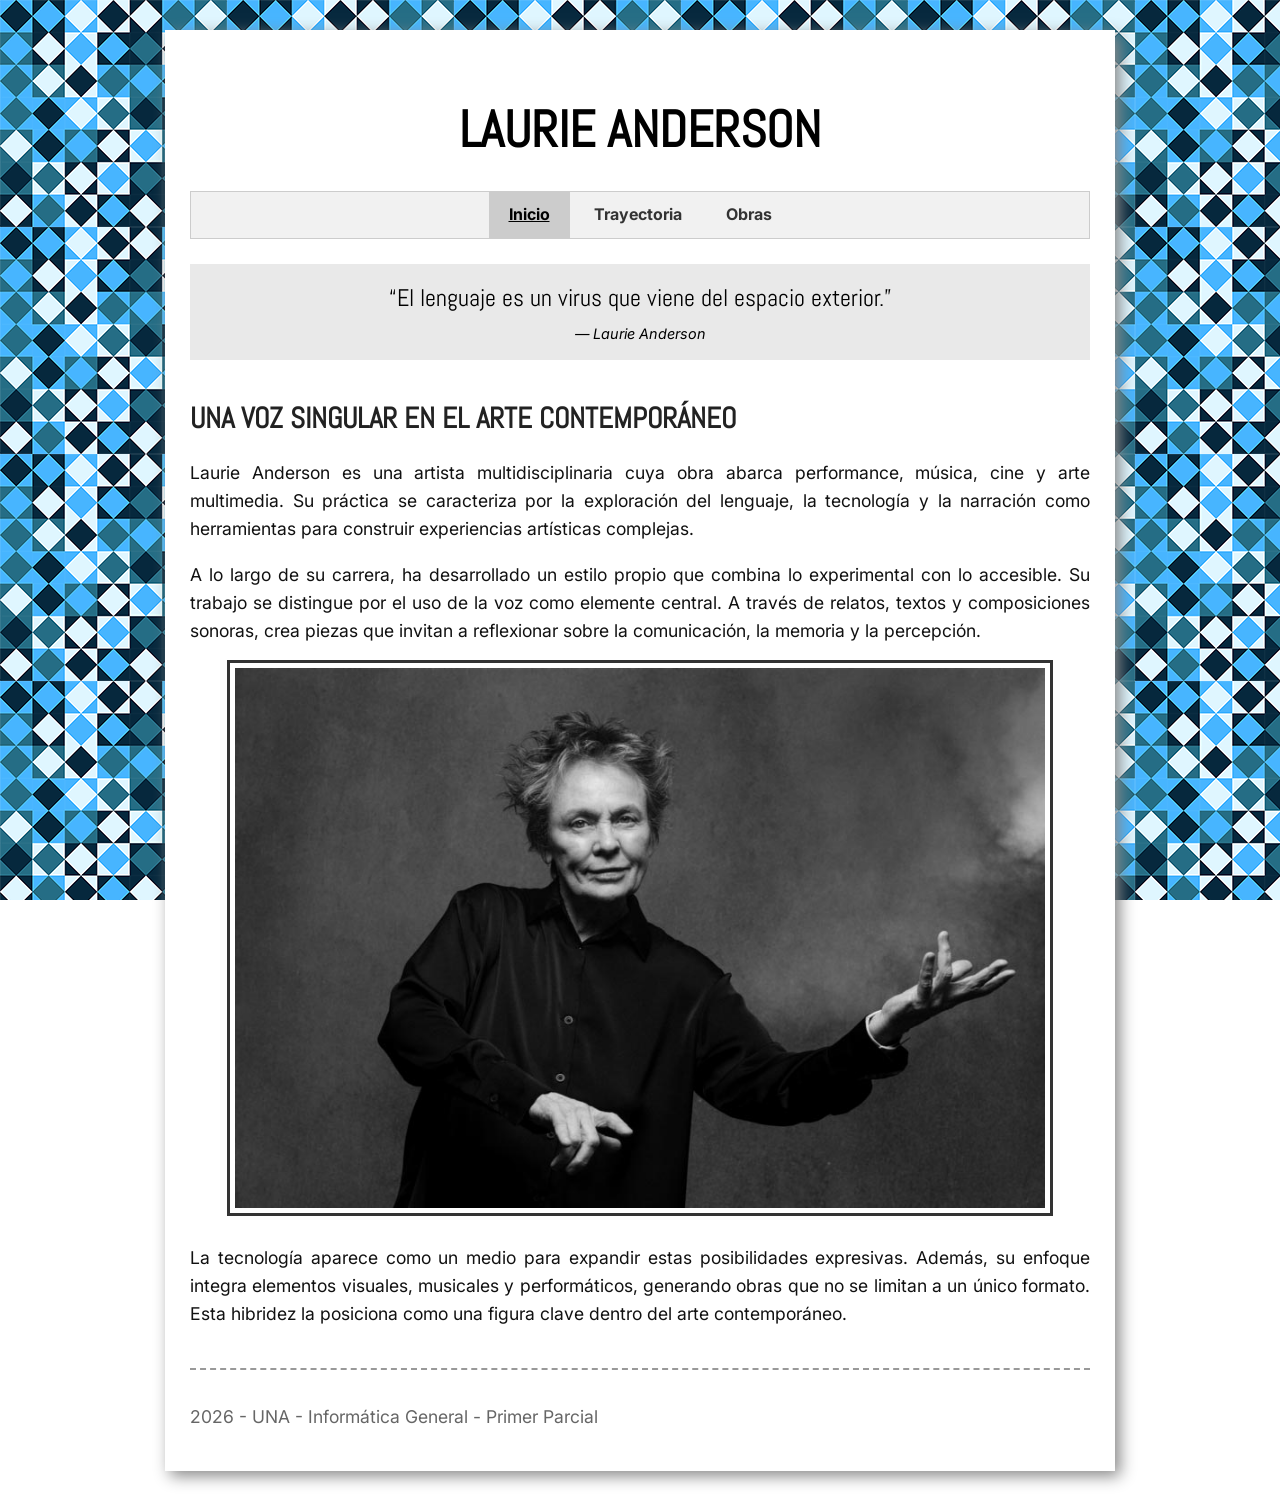
<file: index.html>
<!DOCTYPE html>
<html lang="es">
<head>
    <meta charset="UTF-8">
    <meta name="viewport" content="width=device-width, initial-scale=1.0">
    <title>Laurie Anderson | Inicio</title>
    <link rel="preconnect" href="https://fonts.googleapis.com">
    <link rel="preconnect" href="https://fonts.gstatic.com" crossorigin>
    <link href="https://fonts.googleapis.com/css2?family=Abel&family=Inter:wght@400;600&display=swap" rel="stylesheet">
    <link rel="stylesheet" href="css/estilos.css">
</head> 
<body>
    <div class="contenedor-principal">
        <header>
            <h1>Laurie Anderson</h1>
            <nav>
                <ul class="menu-horizontal">
                    <li><a href="index.html" class="enlace-nav activo">Inicio</a></li>
                    <li><a href="trayectoria.html" class="enlace-nav">Trayectoria</a></li>
                    <li><a href="obras.html" class="enlace-nav">Obras</a></li>
                </ul>
            </nav>
        </header>

        <main> 
            <section class="seccion-hero">
                <blockquote class="texto-destacado">
                    “El lenguaje es un virus que viene del espacio exterior.” 
                    <span class="autor">— Laurie Anderson</span>
                </blockquote>
                
                <section class="bloque-perfil">
                    <div class="columna-texto">
                        <h2>Una voz singular en el arte contemporáneo</h2>
                        <p>Laurie Anderson es una artista multidisciplinaria cuya obra abarca performance, música, cine y arte multimedia. Su práctica se caracteriza por la exploración del lenguaje, la tecnología y la narración como herramientas para construir experiencias artísticas complejas.</p>
                        <p>A lo largo de su carrera, ha desarrollado un estilo propio que combina lo experimental con lo accesible. Su trabajo se distingue por el uso de la voz como elemente central. A través de relatos, textos y composiciones sonoras, crea piezas que invitan a reflexionar sobre la comunicación, la memoria y la percepción.</p>
                    </div>
                    <div class="columna-imagen">
                        <img src="img/anderson1.jpg" alt="Retrato de Laurie Anderson" class="imagen-artista">
                    </div>
                </section>

                <section class="bloque-introduccion">
                    <p>La tecnología aparece como un medio para expandir estas posibilidades expresivas. Además, su enfoque integra elementos visuales, musicales y performáticos, generando obras que no se limitan a un único formato. Esta hibridez la posiciona como una figura clave dentro del arte contemporáneo.</p>
                </section>
            </section>
        </main>

        <footer>
            <p> 2026 - UNA - Informática General - Primer Parcial </p>
        </footer>
    </div>
</body>
</html>
</file>
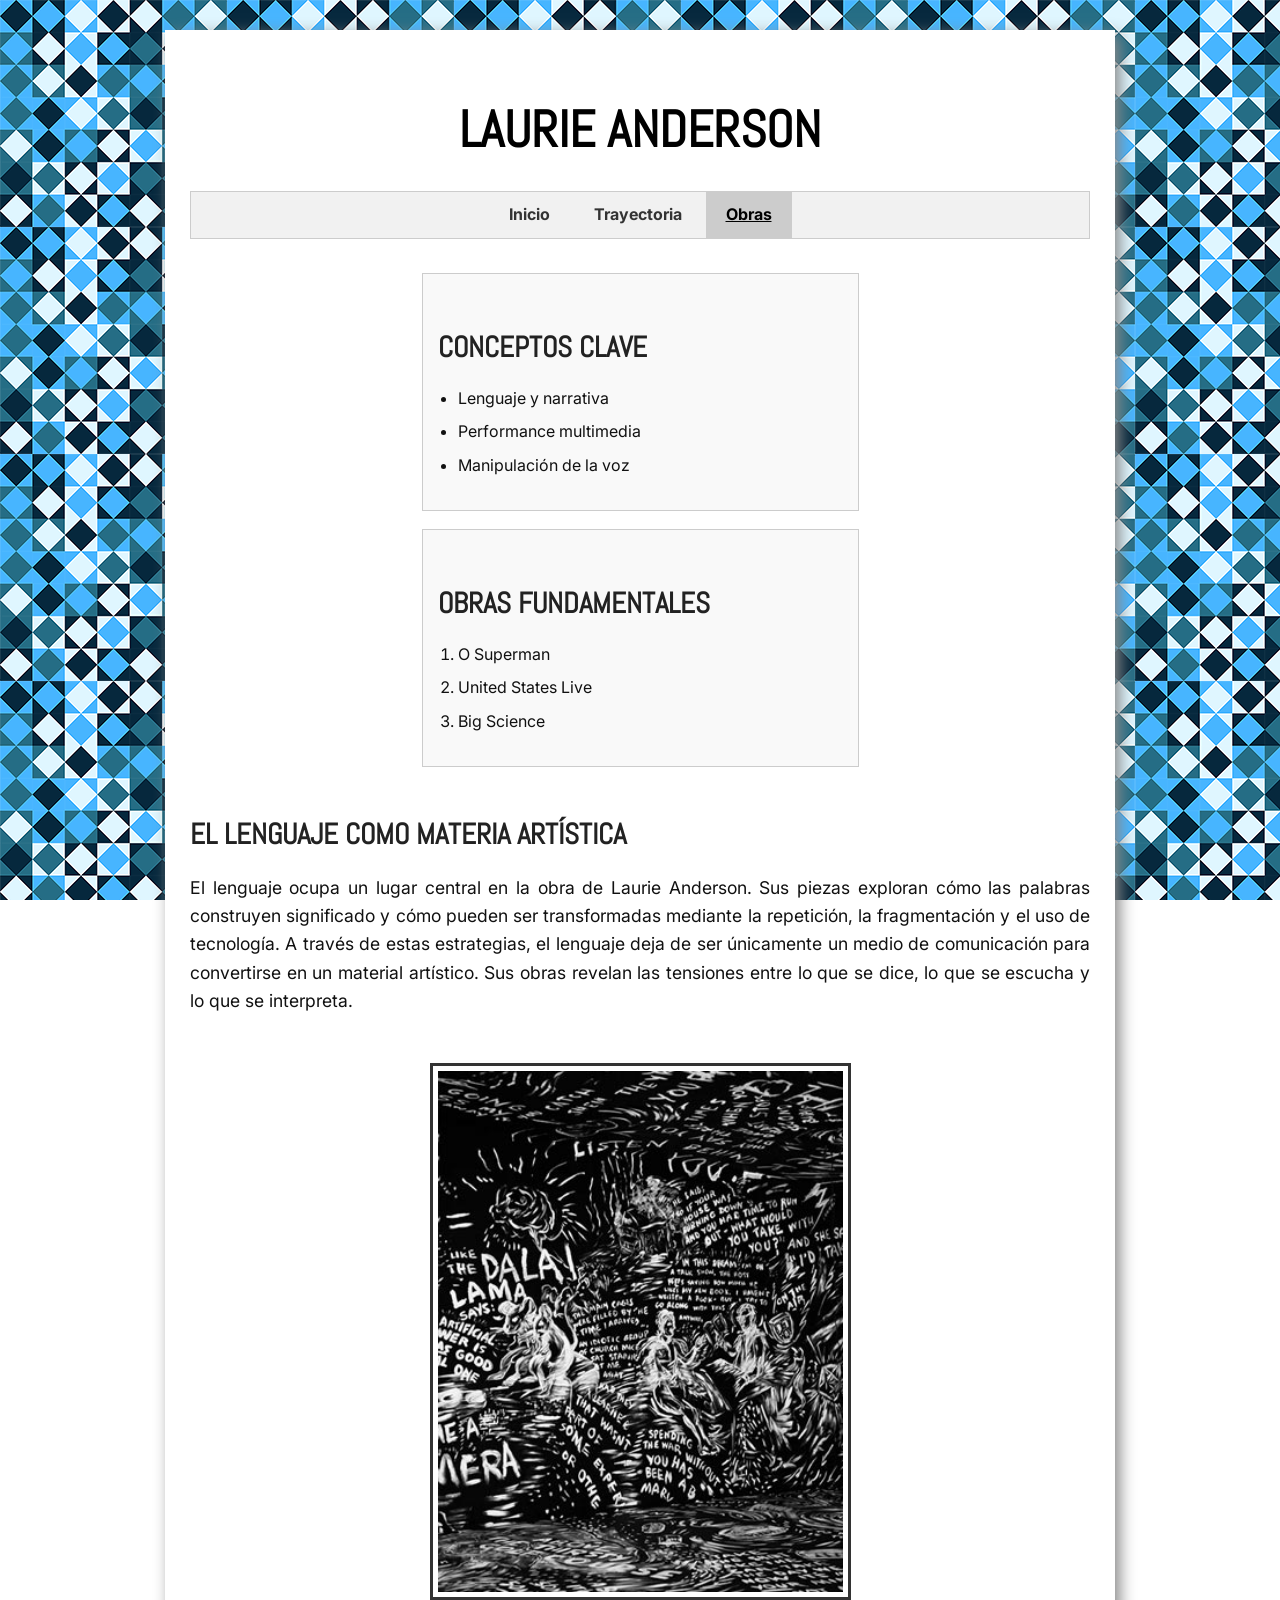
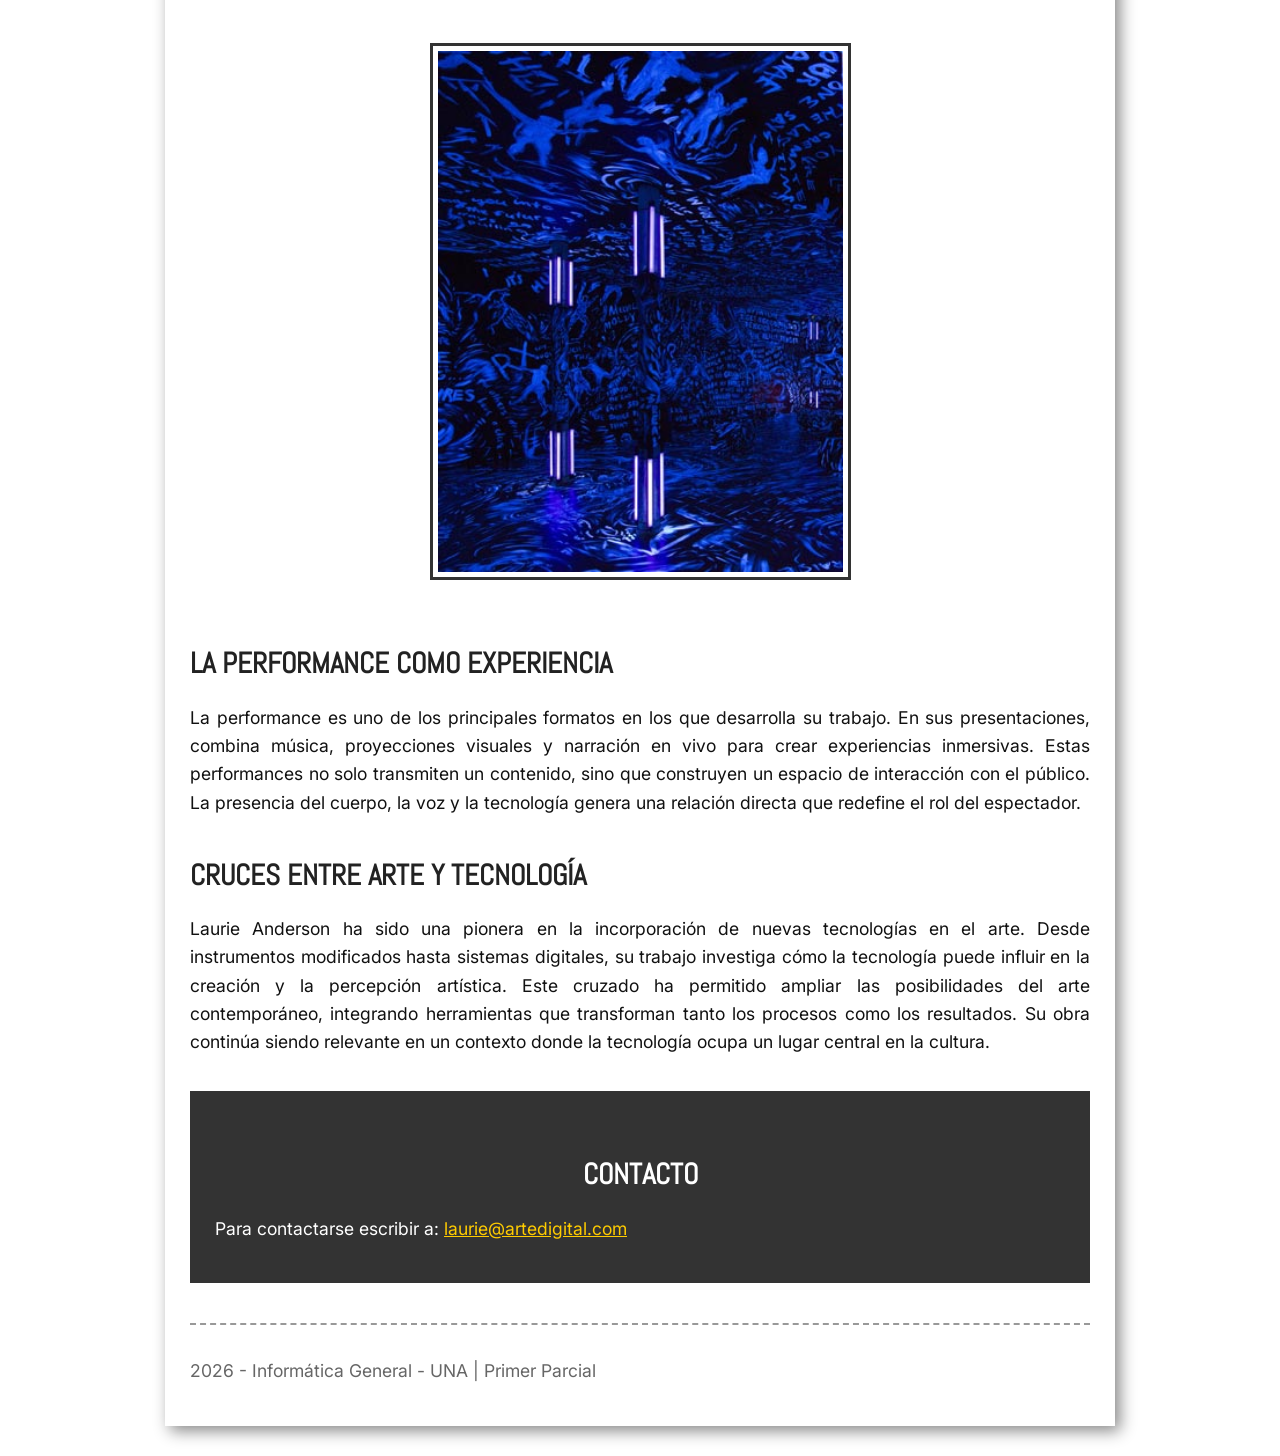
<file: obras.html>
<!DOCTYPE html>
<html lang="es">
<head>
    <meta charset="UTF-8">
    <meta name="viewport" content="width=device-width, initial-scale=1.0">
    <title>Laurie Anderson | Obras</title>
    <link rel="preconnect" href="https://fonts.googleapis.com">
    <link rel="preconnect" href="https://fonts.gstatic.com" crossorigin>
    <link href="https://fonts.googleapis.com/css2?family=Abel&family=Inter:wght@400;600&display=swap" rel="stylesheet">
    <link rel="stylesheet" href="css/estilos.css">
</head>
<body>
    <div class="contenedor-principal">
        <header>
            <h1>Laurie Anderson</h1>
            <nav>
                <ul class="menu-horizontal">
                    <li><a href="index.html" class="enlace-nav">Inicio</a></li>
                    <li><a href="trayectoria.html" class="enlace-nav">Trayectoria</a></li>
                    <li><a href="obras.html" class="enlace-nav activo">Obras</a></li>
                </ul>
            </nav>
        </header>

        <main>
            <section class="contenedor-listas">
                <div class="caja-lista">
                    <h2>Conceptos clave</h2>
                    <ul class="lista-ul">
                        <li>Lenguaje y narrativa</li>
                        <li>Performance multimedia</li>
                        <li>Manipulación de la voz</li>
                    </ul>
                </div>
                <div class="caja-lista">
                    <h2>Obras fundamentales</h2>
                    <ol class="lista-ol">
                        <li>O Superman</li>
                        <li>United States Live</li>
                        <li>Big Science</li>
                    </ol>
                </div>
            </section>

            <section class="analisis-conceptual">
                <h2>El lenguaje como materia artística</h2>
                <p>El lenguaje ocupa un lugar central en la obra de Laurie Anderson. Sus piezas exploran cómo las palabras construyen significado y cómo pueden ser transformadas mediante la repetición, la fragmentación y el uso de tecnología. A través de estas estrategias, el lenguaje deja de ser únicamente un medio de comunicación para convertirse en un material artístico. Sus obras revelan las tensiones entre lo que se dice, lo que se escucha y lo que se interpreta.</p>
                
                <div class="galeria-imagenes">
                    <img src="img/anderson3.jpg" alt="obra de la artista 1" class="imagen-artista">
                    <img src="img/anderson4.jpg" alt="obra de la artista 2" class="imagen-artista">
                </div>

                <h2>La performance como experiencia</h2>
                <p>La performance es uno de los principales formatos en los que desarrolla su trabajo. En sus presentaciones, combina música, proyecciones visuales y narración en vivo para crear experiencias inmersivas. Estas performances no solo transmiten un contenido, sino que construyen un espacio de interacción con el público. La presencia del cuerpo, la voz y la tecnología genera una relación directa que redefine el rol del espectador.</p>

                <h2>Cruces entre arte y tecnología</h2>
                <p>Laurie Anderson ha sido una pionera en la incorporación de nuevas tecnologías en el arte. Desde instrumentos modificados hasta sistemas digitales, su trabajo investiga cómo la tecnología puede influir en la creación y la percepción artística. Este cruzado ha permitido ampliar las posibilidades del arte contemporáneo, integrando herramientas que transforman tanto los procesos como los resultados. Su obra continúa siendo relevante en un contexto donde la tecnología ocupa un lugar central en la cultura.</p>
            </section>

            <section class="caja-contacto">
                <h2>Contacto</h2>
                <p>Para contactarse escribir a: <a href="mailto:laurie@artedigital.com" class="link-correo">laurie@artedigital.com</a></p>
            </section>
        </main>

        <footer>
            <p> 2026 - Informática General - UNA | Primer Parcial </p>
        </footer>
    </div>
</body>
</html>
</file>
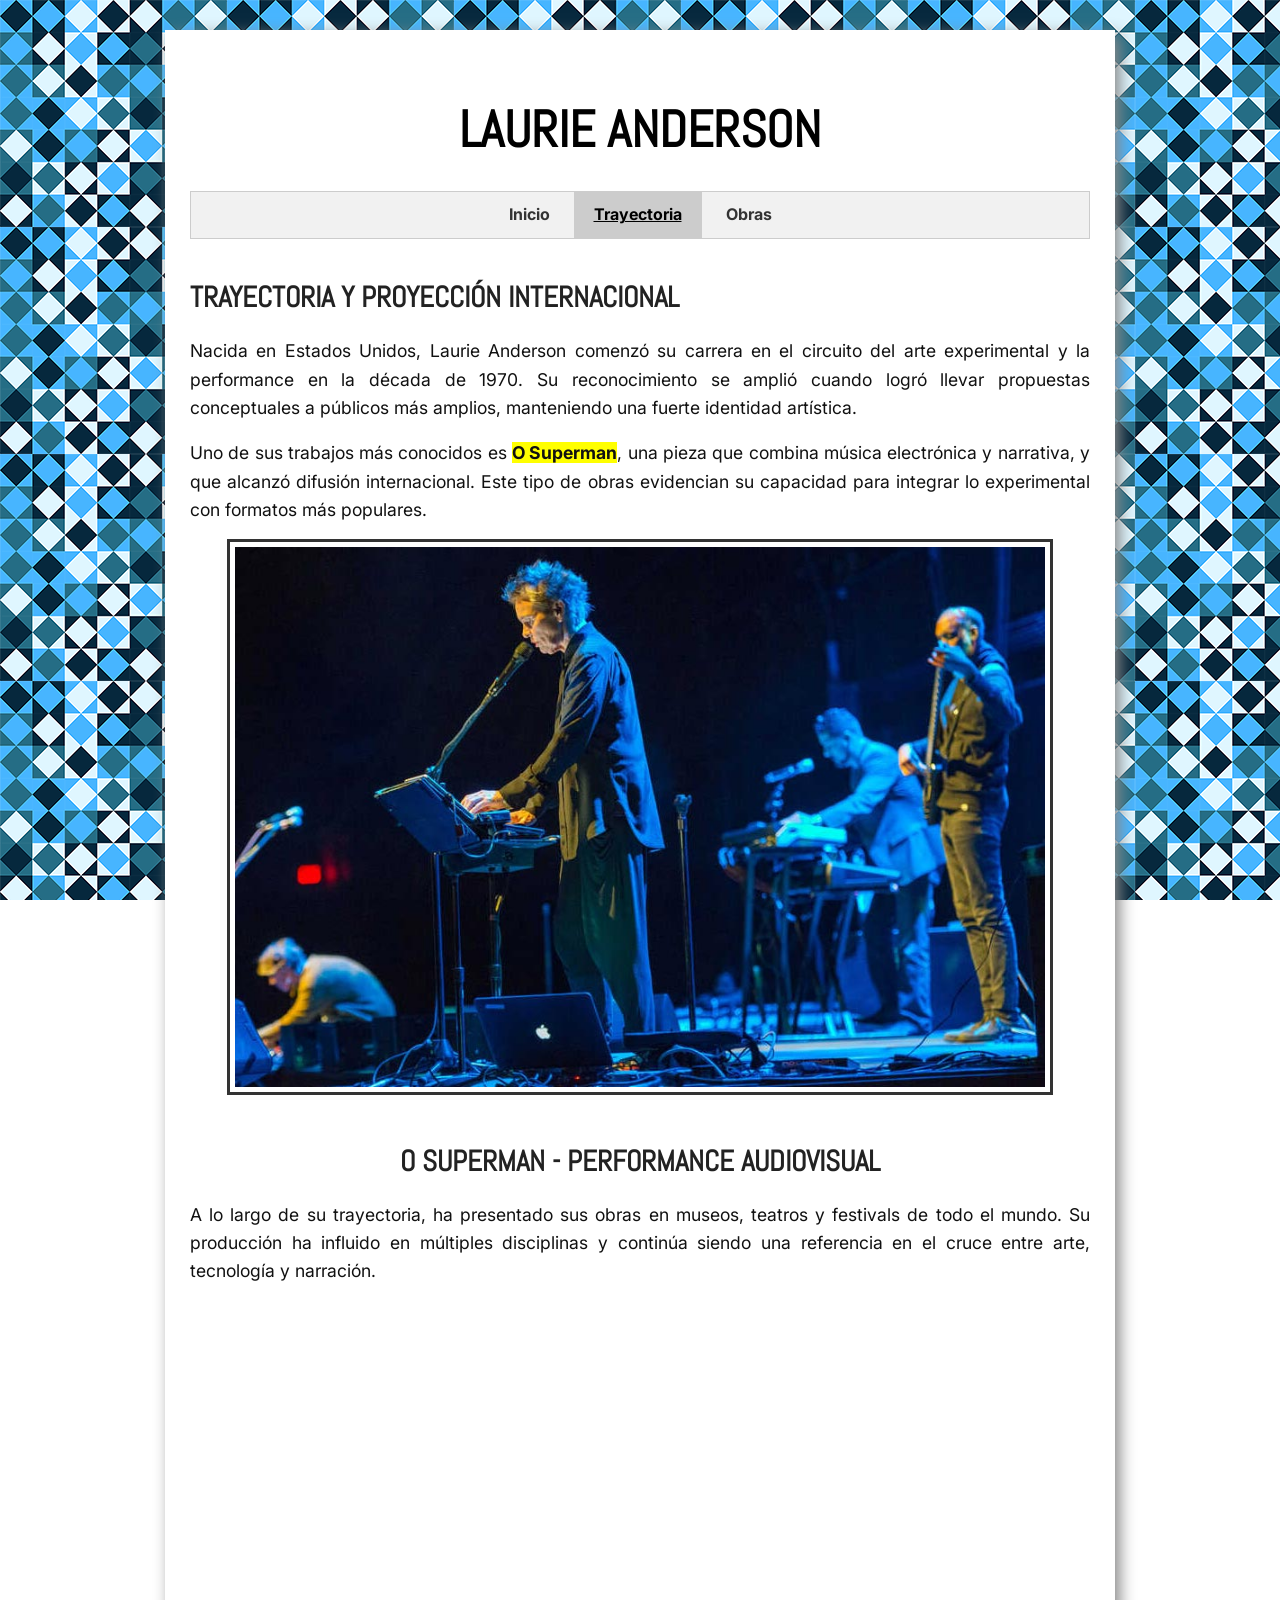
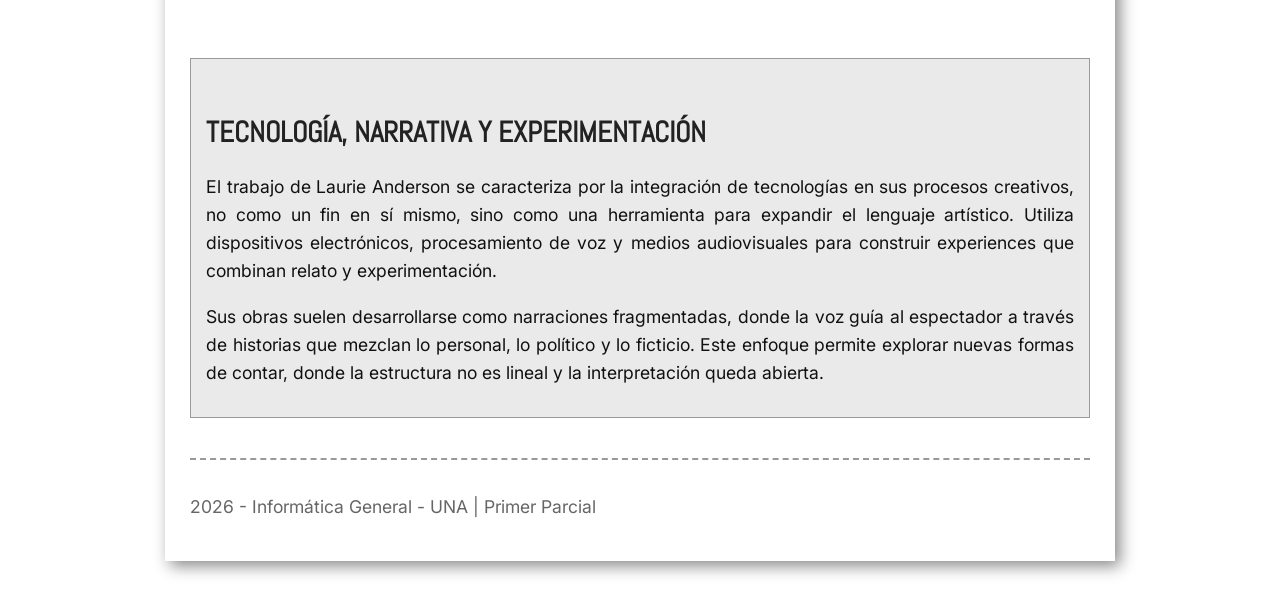
<file: trayectoria.html>
<!DOCTYPE html>
<html lang="es">
<head>
    <meta charset="UTF-8">
    <meta name="viewport" content="width=device-width, initial-scale=1.0">
    <title>Laurie Anderson | Trayectoria</title> 
    <link rel="preconnect" href="https://fonts.googleapis.com">
    <link rel="preconnect" href="https://fonts.gstatic.com" crossorigin>
    <link href="https://fonts.googleapis.com/css2?family=Abel&family=Inter:wght@400;600&display=swap" rel="stylesheet">
    <link rel="stylesheet" href="css/estilos.css">
</head>
<body>
    <div class="contenedor-principal">
        <header>
            <h1>Laurie Anderson</h1>
            <nav>
                <ul class="menu-horizontal">
                    <li><a href="index.html" class="enlace-nav">Inicio</a></li>
                    <li><a href="trayectoria.html" class="enlace-nav activo">Trayectoria</a></li>
                    <li><a href="obras.html" class="enlace-nav">Obras</a></li>
                </ul>
            </nav>
        </header>

        <main>
            <section class="bloque-perfil">
                <div class="columna-texto">
                    <h2>Trayectoria y proyección internacional</h2>
                    <p>Nacida en Estados Unidos, Laurie Anderson comenzó su carrera en el circuito del arte experimental y la performance en la década de 1970. Su reconocimiento se amplió cuando logró llevar propuestas conceptuales a públicos más amplios, manteniendo una fuerte identidad artística.</p>
                    <p>Uno de sus trabajos más conocidos es <span class="resaltado">O Superman</span>, una pieza que combina música electrónica y narrativa, y que alcanzó difusión internacional. Este tipo de obras evidencian su capacidad para integrar lo experimental con formatos más populares.</p>
                </div>
                <div class="columna-imagen">
                    <img src="img/concierto.jpg" alt="foto concierto" class="imagen-artista">
                </div>
            </section>

            <section class="seccion-video">
                <h2>O Superman - Performance Audiovisual</h2>
                <p>A lo largo de su trayectoria, ha presentado sus obras en museos, teatros y festivals de todo el mundo. Su producción ha influido en múltiples disciplinas y continúa siendo una referencia en el cruce entre arte, tecnología y narración.</p>
                <div class="reproductor-responsivo">
                    <iframe src="https://www.youtube.com/embed/Vkfpi2H8tOE" title="Laurie Anderson - O Superman" frameborder="0" allow="accelerometer; autoplay; clipboard-write; encrypted-media; gyroscope; picture-in-picture" allowfullscreen></iframe>
                </div>
            </section>

            <section class="bloque-tecnologia">
                <h2>Tecnología, narrativa y experimentación</h2>
                <p>El trabajo de Laurie Anderson se caracteriza por la integración de tecnologías en sus procesos creativos, no como un fin en sí mismo, sino como una herramienta para expandir el lenguaje artístico. Utiliza dispositivos electrónicos, procesamiento de voz y medios audiovisuales para construir experiences que combinan relato y experimentación.</p>
                <p>Sus obras suelen desarrollarse como narraciones fragmentadas, donde la voz guía al espectador a través de historias que mezclan lo personal, lo político y lo ficticio. Este enfoque permite explorar nuevas formas de contar, donde la estructura no es lineal y la interpretación queda abierta.</p>
            </section>
        </main>

        <footer>
            <p> 2026 - Informática General - UNA | Primer Parcial </p>
        </footer>
    </div>
</body>
</html>
</file>
<file: css/estilos.css>
/* fondo de pagina y configuracion - */
body {
    font-size: 16px; 
    font-family: 'Inter', sans-serif;
    line-height: 1.6;
    margin: 0;
    padding: 0;
    background-image: url('../img/fondo.png');
    background-repeat: repeat;
    background-attachment: fixed;
    color: #111111;
}

/* bloque contenedor  */
.contenedor-principal {
    max-width: 900px; 
    width: 95%; 
    margin: 30px auto; 
    background-color: #ffffff; 
    padding: 25px; 
    box-shadow: 5px 5px 15px #888888; 
}

/* estilos de los titulos - Separados  */
h1 {
    font-family: 'Abel', sans-serif; /* Tipografía obligatoria */
    font-size: 3.2rem;
    text-align: center;
    color: #000000;
    margin-bottom: 20px;
    text-transform: uppercase;
}

h2 {
    font-family: 'Abel', sans-serif;
    font-size: 1.8rem;
    margin-top: 35px;
    margin-bottom: 15px;
    color: #222222;
    text-transform: uppercase;
    
}

h3 {
    font-family: 'Abel', sans-serif;
    font-size: 1.4rem;
    color: #333333;
}

p {
    font-size: 1.1rem; 
    margin-bottom: 15px;
    text-align: justify; /* descubrí el justify */
}

/* menu de navegacion */
.menu-horizontal {
    list-style: none;
    padding: 0;
    margin: 20px 0px;
    text-align: center;
    background-color: #f1f1f1;
    border: 1px solid #cccccc; 
}

.menu-horizontal li {
    display: inline-block;
}

.enlace-nav {
    display: block;
    padding: 10px 20px; 
    color: blue; 
    text-decoration: none;
    font-weight: bold;
    font-size: 1rem;
}

/* links */
.enlace-nav:link {
    color: #333333;
}

.enlace-nav:visited {
    color: #555555;
}

.enlace-nav:hover {
    color: #ffffff;
    background-color: #000000;  
}

.enlace-nav:active {
    background-color: #555555;
}

/* Enlaces */
.enlace-nav.activo {
    color: #000000;
    background-color: #cccccc;
    text-decoration: underline;
}


.seccion-hero {
    margin-bottom: 30px;
}

.texto-destacado {
    font-family: 'Abel', sans-serif;
    font-size: 1.5rem;
    background-color: #e9e9e9;
    margin: 25px 0px;
    padding: 15px; 
    color: #000000;
    text-align: center; 
    /* Centrado */
}

.texto-destacado .autor {
    display: block;
    font-family: 'Inter', sans-serif;
    font-size: 0.9rem;
    font-style: italic; 
    margin-top: 5px;
}

/* Bloques de imagen y texto  */
.bloque-perfil {
    width: 100%;
    margin-bottom: 20px;
}

.columna-texto {
    width: 100%;
    margin-bottom: 15px;
}

.columna-imagen {
    width: 100%;
    text-align: center;
    margin-bottom: 15px;
}


/* imagenes generales con borde simple */

.imagen-artista {
    max-width: 90%; 
    height: auto;
    border: 3px solid #333333; 
    padding: 5px;
}

/* galeria en la pagina */
.galeria-imagenes {
    margin: 30px 0px;
    text-align: center;
}

.galeria-imagenes .imagen-artista {
    width: 45%; 
    display: inline-block;
    margin: 2%; 
}

/* listas en paralelo */
.contenedor-listas {
    margin: 25px 0px;
    text-align: center;

}
    /* Texto y margen dentro de la caja */
.caja-lista {
    width: 45%; 
    display: inline-block;
    vertical-align: top;
    background-color: #f9f9f9;
    padding: 15px; 
    border: 1px solid #cccccc;
    text-align: left; 
    margin: 1%; 
}

.lista-ul, .lista-ol {
    padding-left: 20px;
    font-size: 1rem;
}

.lista-ul li, .lista-ol li {
    margin-bottom: 8px; 
}

.resaltado {
    font-weight: bold;
    background-color: yellow;
}

.bloque-tecnologia {
    background-color: #eaeaea;
    padding: 15px; 
    margin-top: 30px;
    border: 1px solid #999999;
}

/* seccion video */
.seccion-video {
    margin: 35px 0px;
    text-align: center;
}


.reproductor-responsivo {
    margin-top: 15px; 
}


 /* Ancho estándar de YouTube */
/* Alto fijo en px */
.reproductor-responsivo iframe {
    width: 100%; 
    max-width: 560px; 
    height: 315px; 
}

/* seccion de contacto y footer */
.caja-contacto {
    margin-top: 35px; 
    background-color: #333333; 
    color: #ffffff;
    padding: 25px; 
    text-align: center;
}

/* estilos para el contacto */
.caja-contacto h2 {
    color: #ffffff;
    margin-bottom: 10px; 
}


/* Estilos para el enlace de correo electrónico */
.link-correo {
    color: #ffcc00; 
    text-decoration: underline;
}

.link-correo:hover {
    color: #ffffff;
}


/* Estilos para el footer */
footer {
    margin-top: 40px; 
    border-top: 2px dashed #999999; 
    padding-top: 15px; 
    text-align: center;
    font-size: 0.9rem;
    color: #666666;
}
</file>
